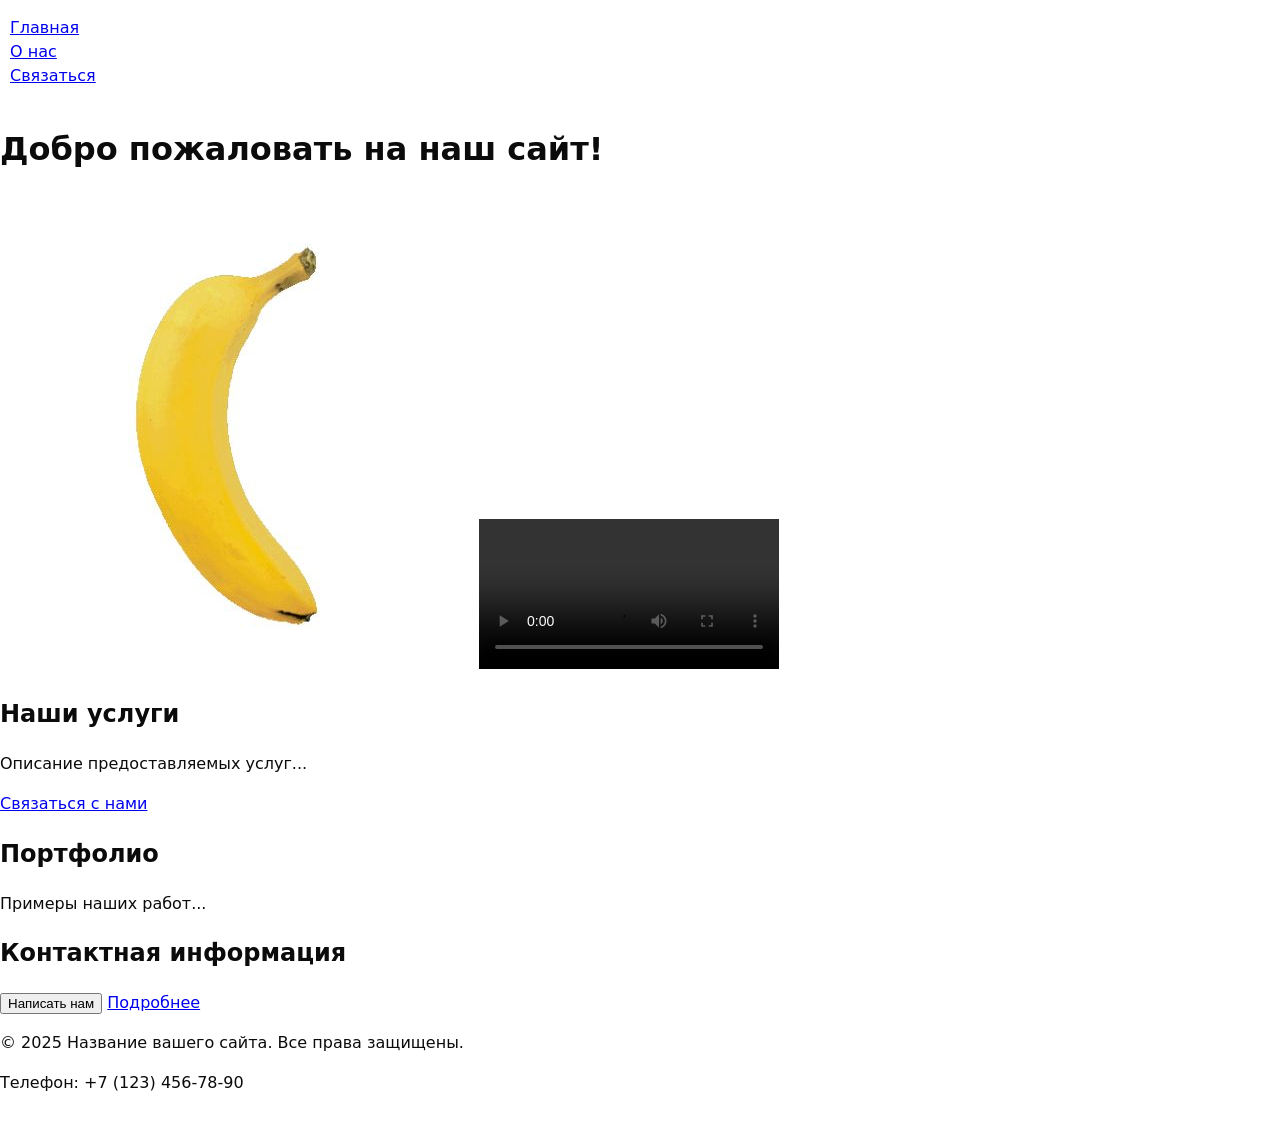
<file: index.html>
<!DOCTYPE html>
<html lang="ru">
<head>
 <link rel="stylesheet" href="styles.css">
 <meta charset="UTF-8">
 <meta name="viewport" content="width=device-width, initial-scale=1.0">
 <title>Главная - Название вашего сайта</title>
 <meta name="description" content="Краткое описание главной страницы вашего сайта">
 <link rel="icon" href="assets/favicon.ico" type="image/x-icon">
 <script src="main.js" defer></script>
</head>
<body>
 <!-- Шапка сайта -->
<header class="site-header">
 <nav class="site-nav" aria-label="Основная навигация">
 <ul class="site-nav__list">
 <li class="site-nav__item"><a class="site-nav__link"
href="index.html">Главная</a></li>
 <li class="site-nav__item"><a class="site-nav__link"
href="about.html">О нас</a></li>
 <li class="site-nav__item"><a class="site-nav__link site-nav__link--
cta" href="contacts.html">Связаться</a></li>
 </ul>
 </nav>
</header>
 <!-- Уникальное основное содержимое страницы -->
 <main>
 <h1>Добро пожаловать на наш сайт!</h1>
 <img src = "assets/banana.jpg" title="in de beningin" >
 <video src = "assets\meme.mp4" controls></video>
 <section id="services">
 <h2>Наши услуги</h2>
 <p>Описание предоставляемых услуг...</p>
 <a href="#contacts">Связаться с нами</a> <!-- Якорная ссылка внутри страницы -->
 </section>
 <!-- Секция 2 с якорем -->
 <section id="portfolio">
 <h2>Портфолио</h2>
 <p>Примеры наших работ...</p>
 </section>
 <!-- Секция 3 с якорем -->
 <section id="contacts">
 <h2>Контактная информация</h2>
 <button id="openDialog" type="button">Написать нам</button>
<!-- Модалка с формой -->
<dialog id="contactDialog" aria-labelledby="dialogTitle">
    <h2 id="dialogTitle">Обратная связь</h2>
    <form id="contactForm" method="dialog" novalidate>
    <label for="name">Имя</label>
    <input id="name" name="name" type="text" required minlength="2" autocomplete="given-name">
    <label for="email">E-mail</label>
    <input id="email" name="email" type="email" required autocomplete="email">
    <label for="phone">Телефон</label>
    <input id="phone" name="phone" type="tel" inputmode="tel" autocomplete="tel" aria-describedby="phoneHelp" placeholder="+7 (___) ___-__-__" required pattern="^\+7 \(\d{3}\) \d{3}-\d{2}-\d{2}$">
    <small id="phoneHelp">Формат: +7 (900) 000-00-00</small>
    <label for="date">Дата</label>
    <input id="date" name="date" type="date">
    <label for="topic">Тема</label>
    <select id="topic" name="topic" required>
        <option value="">Выберите тему</option>
        <option>Вопрос</option>
        <option>Заказ</option>
    </select>
    <label for="message">Сообщение</label>
    <textarea id="message" name="message" rows="4" required></textarea>
    <div class="form-actions">
        <button type="button" id="closeDialog">Закрыть</button>
        <button type="submit">Отправить</button>
    </div>
    </form>
</dialog>
 <a href="contacts.html">Подробнее</a> <!-- Ссылка на отдельную страницу -->
 </section>
 </main>
 <!-- Подвал сайта -->
 <footer>
 <p>&copy; 2025 Название вашего сайта. Все права защищены.</p>
 <p>Телефон: +7 (123) 456-78-90</p>
 </footer>
</body>
</html>
</file>
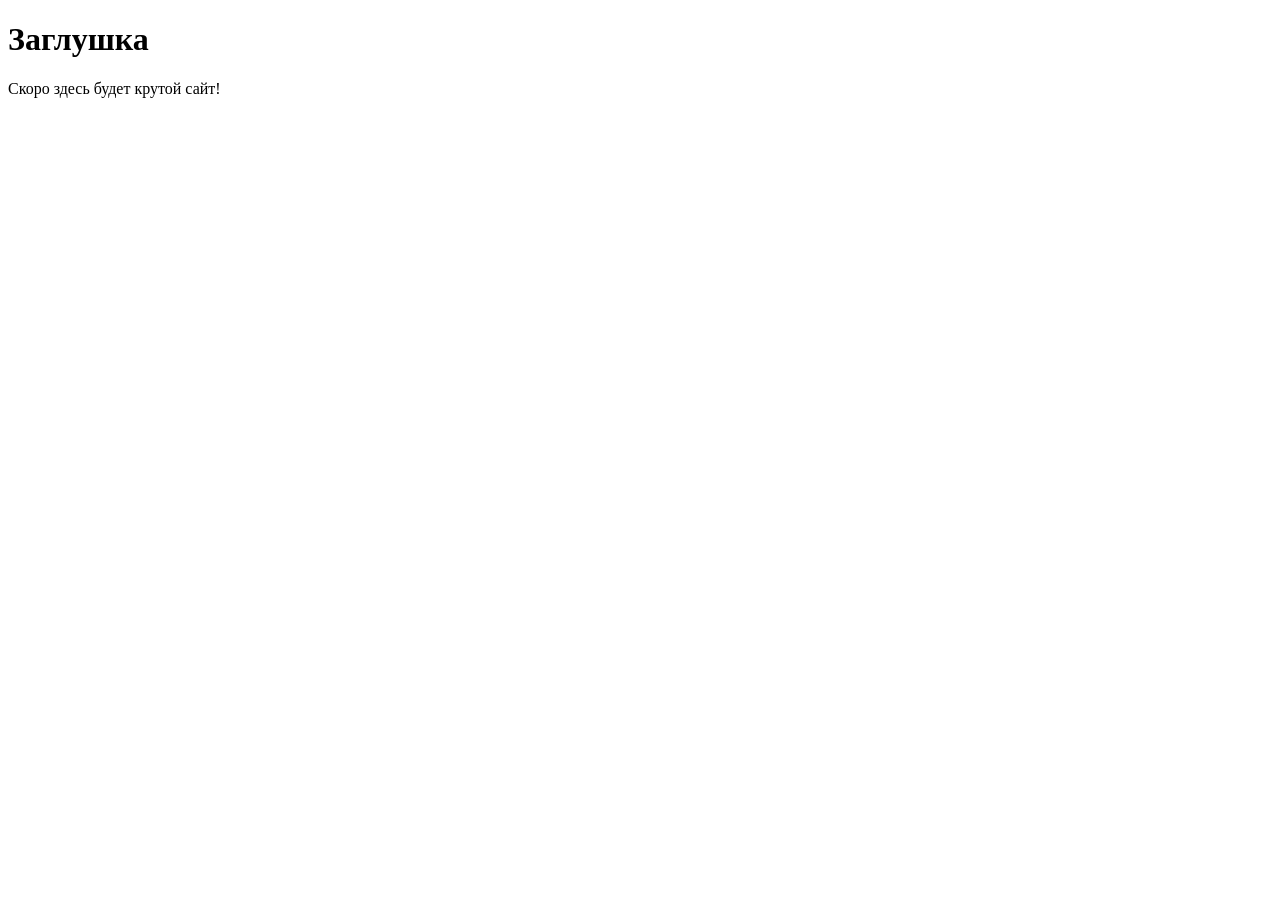
<file: src/index.html>
<!DOCTYPE html>
<html lang="ru">
<head>
 <meta charset="UTF-8">
 <!-- Важная мета-информация для корректного отображения на мобильных устройствах -->
 <meta name="viewport" content="width=device-width, initial-scale=1.0">
 <title>Мой первый проект</title>
 <!-- Подключение фавиконки -->
 <link rel="icon" href="../assets/favicon.ico" type="image/x-icon">
</head>
<body>
 <h1>Заглушка</h1>
 <p>Скоро здесь будет крутой сайт!</p>
</body>
</html>
</file>
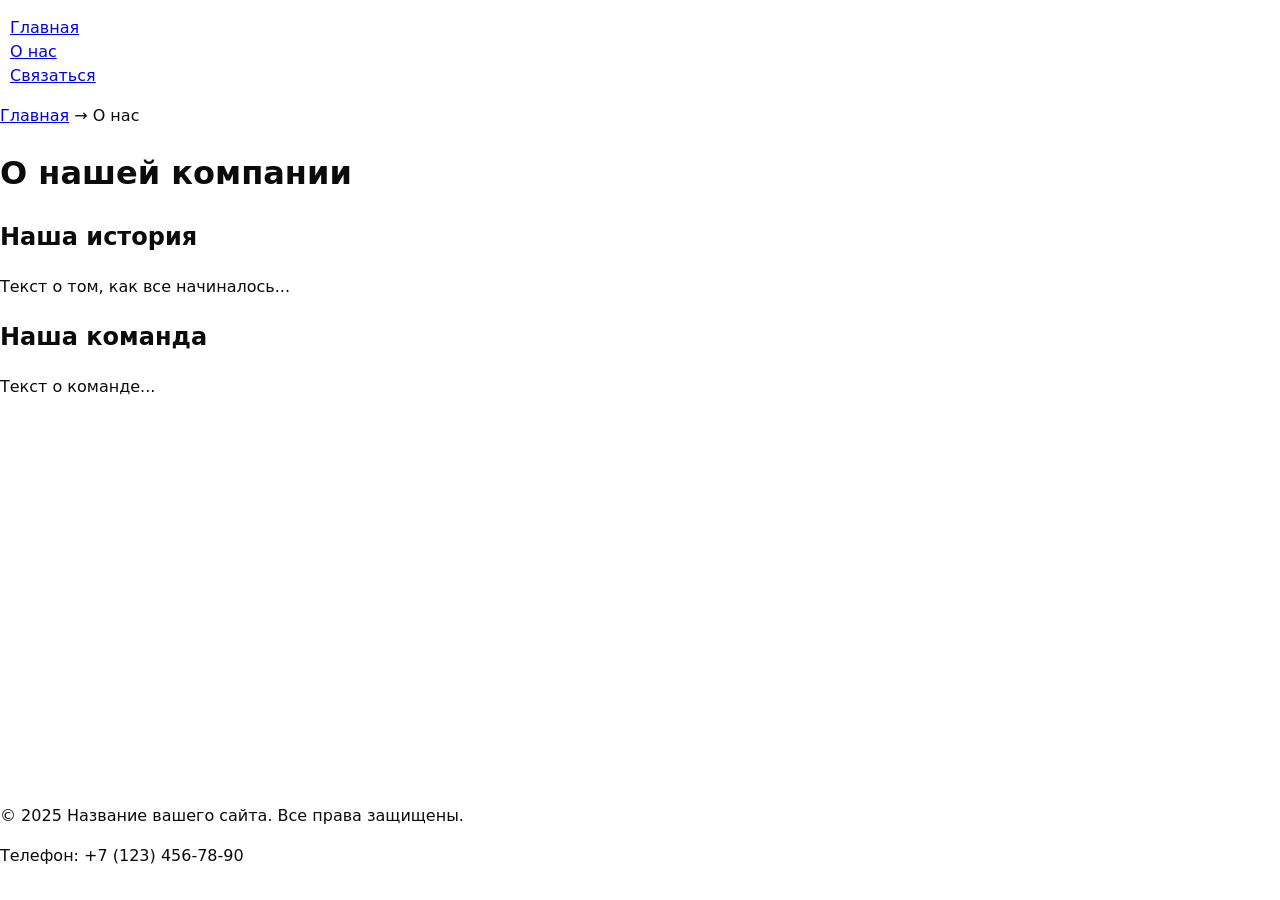
<file: about.html>
<!DOCTYPE html>
<html lang="ru">
<head>
    <link rel="stylesheet" href="styles.css">
    <meta charset="UTF-8">
    <meta name="viewport" content="width=device-width, initial-scale=1.0">
    <meta name="description" content="Краткое описание главной страницы вашего сайта">
    <link rel="icon" href="assets/favicon.ico" type="image/x-icon">
    <title>О нас - Название вашего сайта</title>
    <meta name="description" content="Узнайте больше о нашей компании и истории">
</head>
<body>
<header class="site-header">
 <nav class="site-nav" aria-label="Основная навигация">
 <ul class="site-nav__list">
 <li class="site-nav__item"><a class="site-nav__link"
href="index.html">Главная</a></li>
 <li class="site-nav__item"><a class="site-nav__link"
href="about.html">О нас</a></li>
 <li class="site-nav__item"><a class="site-nav__link site-nav__link--cta" 
href="contacts.html">Связаться</a></li>


 </ul>
 </nav>
</header>
 <main>
 <!-- Простые "хлебные крошки" -->
 <nav aria-label="Хлебные крошки">
 <a href="index.html">Главная</a> →
 <span>О нас</span>
 </nav>
 <h1>О нашей компании</h1>
 <section>
 <h2>Наша история</h2>
 <p>Текст о том, как все начиналось...</p>
 </section>
 <section>
 <h2>Наша команда</h2>
 <p>Текст о команде...</p>
 </section>
 </main>
<footer>
    <p>&copy; 2025 Название вашего сайта. Все права защищены.</p>
    <p>Телефон: +7 (123) 456-78-90</p>
 </footer>
</body>
</html>
</file>
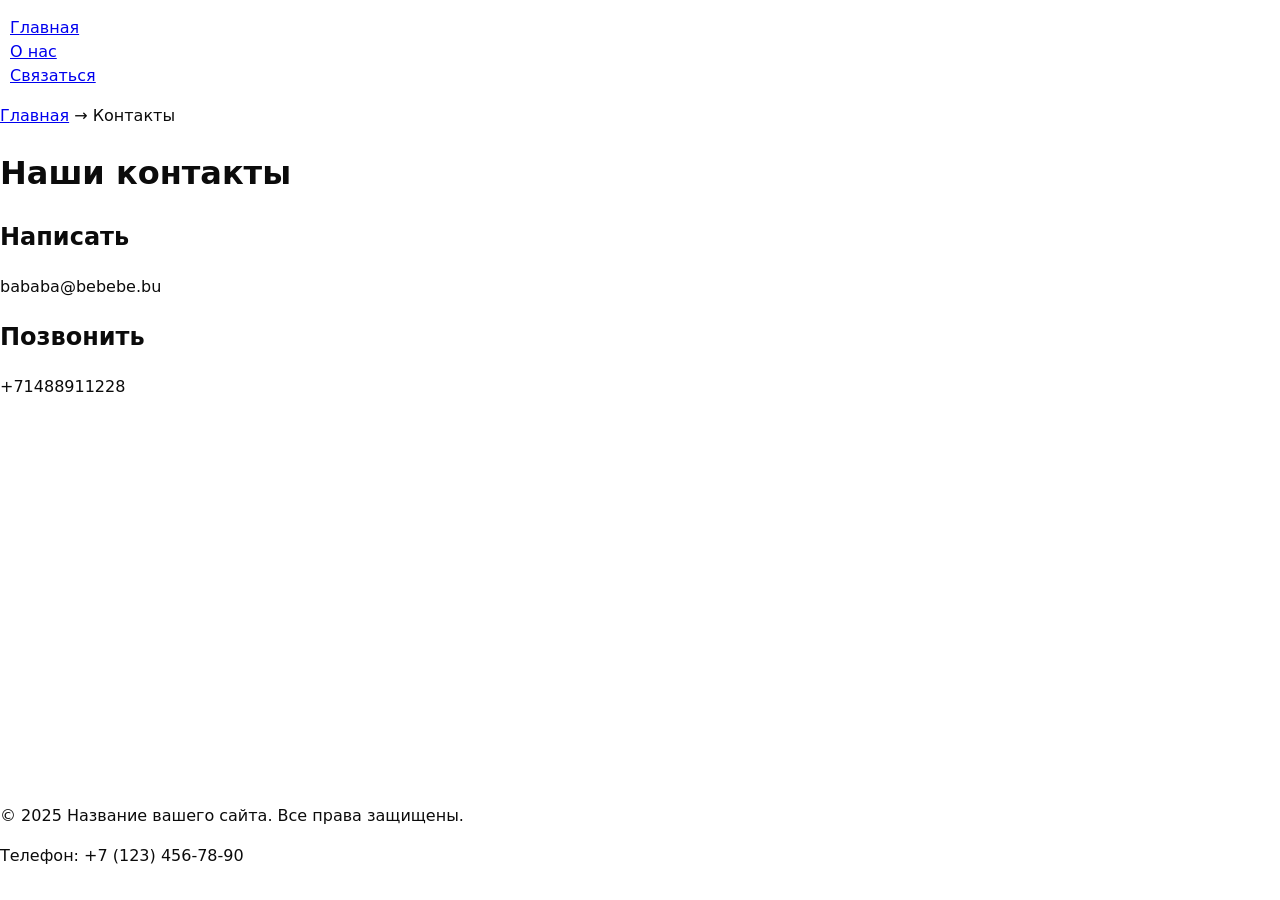
<file: contacts.html>
<!DOCTYPE html>
<html lang="ru">
<head>
    <link rel="stylesheet" href="styles.css">
    <meta charset="UTF-8">
    <meta name="viewport" content="width=device-width, initial-scale=1.0">
    <title>Способы связи</title>
    <meta name="description" content="Контакты для связи">
    <link rel="icon" href="assets/favicon.ico" type="image/x-icon">
    <meta name="description" content="Узнайте больше о нашей компании и истории">
</head>
<body>
 <header class="site-header">
 <nav class="site-nav" aria-label="Основная навигация">
 <ul class="site-nav__list">
 <li class="site-nav__item"><a class="site-nav__link"
href="index.html">Главная</a></li>
 <li class="site-nav__item"><a class="site-nav__link"
href="about.html">О нас</a></li>
 <li class="site-nav__item"><a class="site-nav__link site-nav__link--
cta" href="contacts.html">Связаться</a></li>
 </ul>
 </nav>
</header>
 <main>
 <!-- Простые "хлебные крошки" -->
 <nav aria-label="Хлебные крошки">
 <a href="index.html">Главная</a> →
 <span>Контакты</span>
 </nav>
 <h1>Наши контакты</h1>
 <section>
 <h2>Написать</h2>
 <p>bababa@bebebe.bu</p>
 </section>
 <section>
 <h2>Позвонить</h2>
 <p>+71488911228</p>
 </section>
 </main>
<footer>
    <p>&copy; 2025 Название вашего сайта. Все права защищены.</p>
    <p>Телефон: +7 (123) 456-78-90</p>
 </footer>
</body>
</html>
</file>
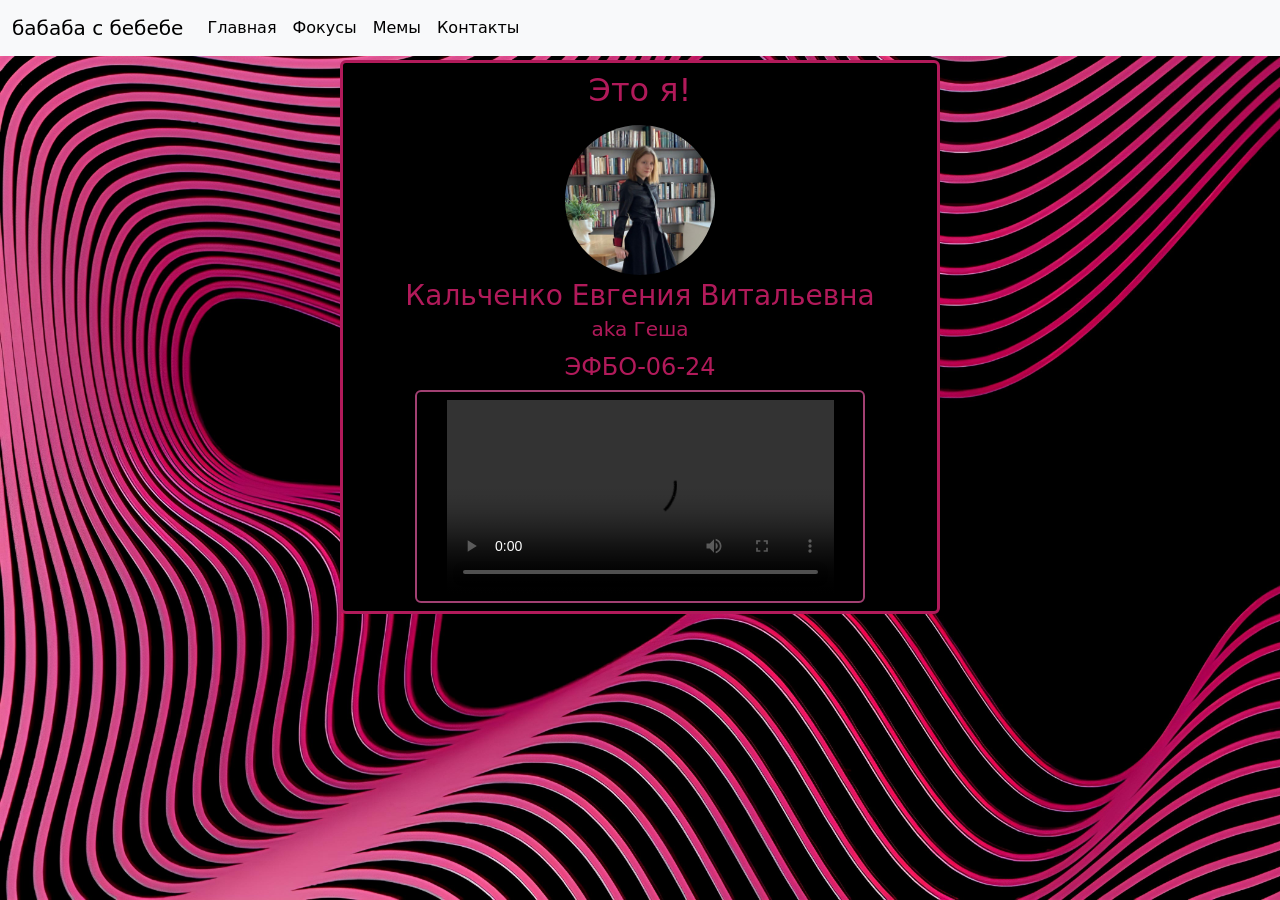
<file: index_v1.html>
<!doctype html>
<html lang="ru">
  <head>
    <meta charset="utf-8">
    <meta name="viewport" content="width=device-width, initial-scale=1">
    <title>Портфолио</title>
    <link href="https://cdn.jsdelivr.net/npm/bootstrap@5.3.3/dist/css/bootstrap.min.css" rel="stylesheet" integrity="sha384-QWTKZyjpPEjISv5WaRU9OFeRpok6YctnYmDr5pNlyT2bRjXh0JMhjY6hW+ALEwIH" crossorigin="anonymous">
    <link rel="stylesheet" href="https://cdn.jsdelivr.net/npm/bootstrap-icons@1.11.1/font/bootstrap-icons.css">
    <script src="https://cdn.jsdelivr.net/npm/bootstrap@5.3.2/dist/js/bootstrap.bundle.min.js"></script>
</head>
<body style="background-image: url(assets/background_2.jpg); background-size: cover; background-repeat: no-repeat; min-height: 100vh;">
    <div class="container-fluid p-0">
        <header class="position-relative">
            <nav class="navbar navbar-expand-lg bg-body-tertiary">
                <div class="container-fluid">
                    <a class="navbar-brand" href="#">бабаба с бебебе</a>
                    <button class="navbar-toggler" type="button" data-bs-toggle="collapse" data-bs-target="#navbarSupportedContent" aria-controls="navbarSupportedContent" aria-expanded="false" aria-label="Переключатель навигации">
                    <span class="navbar-toggler-icon"></span>
                    </button>
                    <div class="collapse navbar-collapse" id="navbarSupportedContent">
                    <ul class="navbar-nav me-auto mb-2 mb-lg-0">
                        <li class="nav-item">
                        <a class="nav-link active" aria-current="page" href="index_v1.html">Главная</a>
                        </li>
                        <li class="nav-item">
                        <a class="nav-link active" aria-current="page" href="tricks.html">Фокусы</a>
                        </li>
                        <li class="nav-item">
                        <a class="nav-link active" aria-current="page" href="meme.html">Мемы</a>
                        </li>
                        <li class="nav-item">
                        <a class="nav-link active" aria-current="page" href="#">Контакты</a>
                        </li>
                    </ul>
                    </div>
                </div>
            </nav>
        </header>

        <main class="container">
            <section class="m-1 border border-3 rounded p-2 mx-auto bg-black" style="max-width: 600px; border-color: rgb(177,26,90) !important;">
                <div class="row align-items-center">
                    <div class="col text-center bg">
                        <h1 class="fs-2 mb-3" style="color: rgb(177,26,90);">Это я!</h1>
                    </div>
                </div> 
                <div class="row align-items-center">
                    <div class="col text-center">
                        <img src="assets/me.jpg" class="img-fluid rounded-circle" style="width: 150px; height: 150px; object-fit: cover;">
                    </div>
                </div>
                <div class="row align-items-center">
                    <div class="col text-center">
                        <h1 class="fs-3 mt-1 mb-1" style="color: rgb(177,26,90);">Кальченко Евгения Витальевна</h1>
                    </div>
                </div>
                <div class="row align-items-center">
                    <div class="col text-center">
                        <h1 class="fs-5 mb-1" style="color: rgb(177,26,90);">aka Геша</h1>
                    </div>
                </div>
                <div class="row align-items-center">
                    <div class="col text-center">
                        <h1 class="fs-4 mt-2 text-center" style="color: rgb(177,26,90);" >ЭФБО-06-24</h1>
                    </div>
                </div>
                <div class="row align-items-center">
                    <div class="col text-center">
                        <div class="border border-2 rounded p-2 mx-auto" style="border-color: rgb(161,64,114) !important; max-width: 450px; min-height: 100px; display: flex;">
                            <video src = "assets\meme.mp4" class="mx-auto" style="width: 90%; max-height: 400px; display: flex; " controls></video>
                        </div>
                    </div>
                </div>
                <div class="row align-items-center">
                    <div class="col text-center">

                    </div>
                </div>
                <div class="row align-items-center">
                    <div class="col text-center">

                    </div>
                </div>
            </section>
        </main>
    </div>
</body>
</html>
</file>
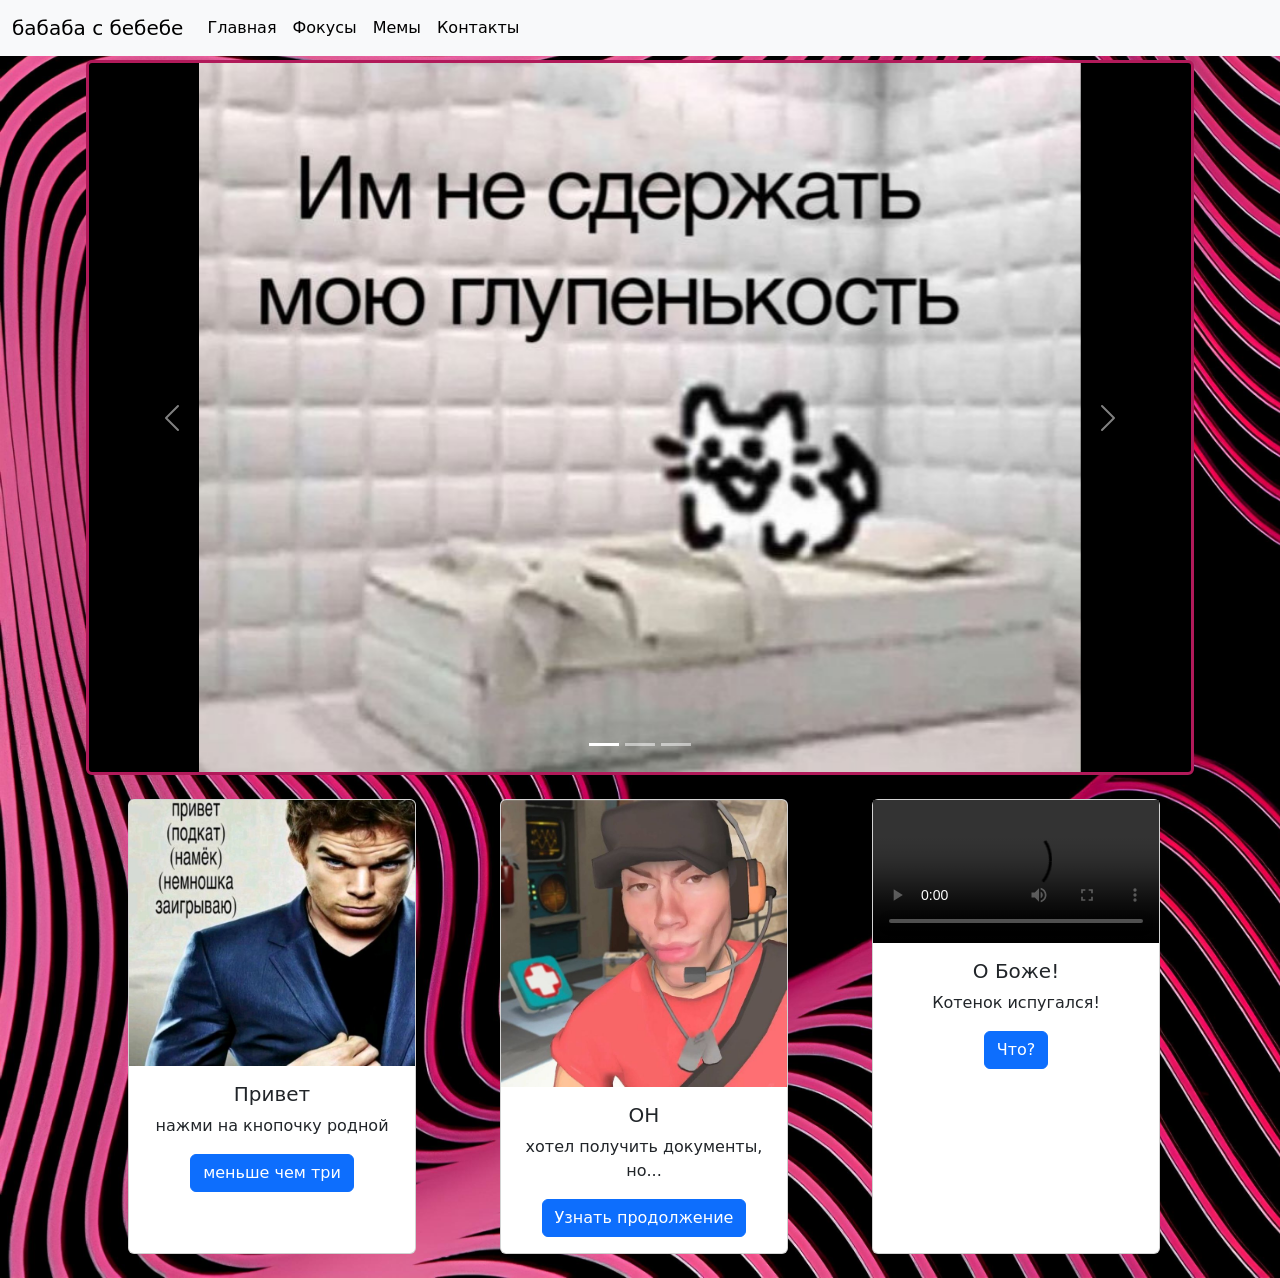
<file: meme.html>
<!doctype html>
<html lang="ru">
  <head>
    <meta charset="utf-8">
    <meta name="viewport" content="width=device-width, initial-scale=1">
    <title>Портфолио</title>
    <link href="https://cdn.jsdelivr.net/npm/bootstrap@5.3.3/dist/css/bootstrap.min.css" rel="stylesheet" integrity="sha384-QWTKZyjpPEjISv5WaRU9OFeRpok6YctnYmDr5pNlyT2bRjXh0JMhjY6hW+ALEwIH" crossorigin="anonymous">
    <link rel="stylesheet" href="https://cdn.jsdelivr.net/npm/bootstrap-icons@1.11.1/font/bootstrap-icons.css">
    <script src="https://cdn.jsdelivr.net/npm/bootstrap@5.3.2/dist/js/bootstrap.bundle.min.js"></script>
</head>
<body style="background-image: url(assets/background_2.jpg); background-size: cover; background-repeat: no-repeat; min-height: 100vh;">
    <div class="container-fluid p-0">
        <header class="position-relative">
            <nav class="navbar navbar-expand-lg bg-body-tertiary">
                <div class="container-fluid">
                    <a class="navbar-brand" href="#">бабаба с бебебе</a>
                    <button class="navbar-toggler" type="button" data-bs-toggle="collapse" data-bs-target="#navbarSupportedContent" aria-controls="navbarSupportedContent" aria-expanded="false" aria-label="Переключатель навигации">
                    <span class="navbar-toggler-icon"></span>
                    </button>
                    <div class="collapse navbar-collapse" id="navbarSupportedContent">
                    <ul class="navbar-nav me-auto mb-2 mb-lg-0">
                        <li class="nav-item">
                        <a class="nav-link active" aria-current="page" href="index_v1.html">Главная</a>
                        </li>
                        <li class="nav-item">
                        <a class="nav-link active" aria-current="page" href="tricks.html">Фокусы</a>
                        </li>
                        <li class="nav-item">
                        <a class="nav-link active" aria-current="page" href="meme.html">Мемы</a>
                        </li>
                        <li class="nav-item">
                        <a class="nav-link active" aria-current="page" href="#">Контакты</a>
                        </li>
                    </ul>
                    </div>
                </div>
            </nav>
        </header>
        
        <main class="container mb-4">
            <div id="carouselExampleIndicators" class="m-1 carousel slide bg-black rounded border border-3 mb-4" style="border-color: rgb(177,26,90) !important;">
                <div class="carousel-indicators">
                    <button type="button" data-bs-target="#carouselExampleIndicators" data-bs-slide-to="0" class="active" aria-current="true" aria-label="Slide 1"></button>
                    <button type="button" data-bs-target="#carouselExampleIndicators" data-bs-slide-to="1" aria-label="Slide 2"></button>
                    <button type="button" data-bs-target="#carouselExampleIndicators" data-bs-slide-to="2" aria-label="Slide 3"></button>
                </div>
                <div class="carousel-inner mx-auto" style="width: 80%;">
                    <div class="carousel-item active">
                    <img src="assets/meme4.jpg" class="d-block w-100" alt="...">
                    </div>
                    <div class="carousel-item">
                    <img src="assets/meme2.jpg" class="d-block w-100" alt="...">
                    </div>
                    <div class="carousel-item">
                    <img src="assets/meme3.jpg" class="d-block w-100" alt="...">
                    </div>
                </div>
                <button class="carousel-control-prev" type="button" data-bs-target="#carouselExampleIndicators" data-bs-slide="prev">
                    <span class="carousel-control-prev-icon" aria-hidden="true"></span>
                    <span class="visually-hidden">Предыдущий</span>
                </button>
                <button class="carousel-control-next" type="button" data-bs-target="#carouselExampleIndicators" data-bs-slide="next">
                    <span class="carousel-control-next-icon" aria-hidden="true"></span>
                    <span class="visually-hidden">Следующий</span>
                </button>
            </div>
            <div class="container text-center m-1">
                <div class="row g-4">
                    <div class="col md-4" style="display: flex; justify-content: center;">
                        <div class="card" style="width: 18rem;">
                            <img src="assets/meme1.jpg" class="card-img-top">
                            <div class="card-body">
                                <h5 class="card-title">Привет</h5>
                                <p class="card-text">нажми на кнопочку родной</p>

                                <button type="button" class="btn btn-primary" data-bs-toggle="modal" data-bs-target="#exampleModal">
                                меньше чем три
                                </button>

                                <div class="modal fade" id="exampleModal" tabindex="-1" aria-labelledby="exampleModalLabel" aria-hidden="true">
                                <div class="modal-dialog">
                                    <div class="modal-content">
                                    <div class="modal-header">
                                        <h1 class="modal-title fs-5" id="exampleModalLabel">Познакомимся</h1>
                                        <button type="button" class="btn-close" data-bs-dismiss="modal" aria-label="Закрыть"></button>
                                    </div>
                                    <div class="modal-body">
                                        <img src="assets/meme5.jpg" >
                                    </div>
                                    <div class="modal-footer">
                                        <button type="button" class="btn btn-secondary" data-bs-dismiss="modal">Закрыть</button>
                                    </div>
                                    </div>
                                </div>
                                </div>
                            </div>
                        </div>
                    </div>
                    <div class="col md-4" style="display: flex; justify-content: center;">
                        <div class="card" style="width: 18rem;">
                            <img src="assets/meme6.jpg" class="card-img-top">
                            <div class="card-body">
                                <h5 class="card-title">ОН</h5>
                                <p class="card-text">хотел получить документы, но...</p>

                                <button type="button" class="btn btn-primary" data-bs-toggle="modal" data-bs-target="#exampleModal1">
                                Узнать продолжение
                                </button>

                                <div class="modal fade" id="exampleModal1" tabindex="-1" aria-labelledby="exampleModalLabel" aria-hidden="true">
                                <div class="modal-dialog">
                                    <div class="modal-content">
                                    <div class="modal-header">
                                        <h1 class="modal-title fs-5" id="exampleModalLabel">Шок!!!</h1>
                                        <button type="button" class="btn-close" data-bs-dismiss="modal" aria-label="Закрыть"></button>
                                    </div>
                                    <div class="modal-body">
                                        <video src="assets/meme2.mp4" class="mx-auto" style="width: 90%; max-height: 400px; display: flex" controls></video>
                                    </div>
                                    <div class="modal-footer">
                                        <button type="button" class="btn btn-secondary" data-bs-dismiss="modal">Закрыть</button>
                                    </div>
                                    </div>
                                </div>
                                </div>
                            </div>
                        </div>
                    </div>
                    <div class="col md-4" style="display: flex; justify-content: center;">
                        <div class="card" style="width: 18rem;">
                            <video src="assets/meme3.mp4" autoplay loop controls></video>
                            <div class="card-body">
                                <h5 class="card-title">О Боже!</h5>
                                <p class="card-text">Котенок испугался!</p>

                                <button type="button" class="btn btn-primary" data-bs-toggle="modal" data-bs-target="#exampleModal2">
                                Что?
                                </button>

                                <div class="modal fade" id="exampleModal2" tabindex="-1" aria-labelledby="exampleModalLabel" aria-hidden="true">
                                <div class="modal-dialog">
                                    <div class="modal-content">
                                    <div class="modal-header">
                                        <h1 class="modal-title fs-5" id="exampleModalLabel">Шок!!!</h1>
                                        <button type="button" class="btn-close" data-bs-dismiss="modal" aria-label="Закрыть"></button>
                                    </div>
                                    <div class="modal-body">
                                        <img src="assets/meme7.jpg" style="width: 90%;">
                                    </div>
                                    <div class="modal-footer">
                                        <button type="button" class="btn btn-secondary" data-bs-dismiss="modal">Закрыть</button>
                                    </div>
                                    </div>
                                </div>
                                </div>
                            </div>
                        </div>
                    </div>
                </div>
            </div>
        </main>
</body>
</html>
</file>
<file: styles.css>
dialog { padding: 1.25rem; border: none; border-radius: 12px; }
dialog::backdrop { background: rgba(0,0,0,.5); }
.form-actions { display:flex; gap:.5rem; margin-top:1rem; }
:root{
 /* Палитра */
 --color-bg:#fff; --color-fg:#0b0b0b; --color-muted:#666;
 --color-primary:#0a84ff; --color-danger:#b00020;
 /* Типографика и размеры */
 --font-body:system-ui,-apple-system,"Segoe UI",Roboto,Arial,sans-serif;
 --space-1:4px; --space-2:8px; --space-3:16px; --space-4:24px; --space5:40px;
 /* Скругления и тени */
 --radius:12px;
 --shadow:0 1px 2px rgba(0,0,0,.08), 0 8px 24px rgba(0,0,0,.08);
}
/* Тёмная тема: переопределяем только значения токенов */
body.theme-dark{
 --color-bg:#0b0b0b; --color-fg:#f5f5f5; --color-muted:#aaa;
 --color-primary:#6aa2ff;
}
/* Reset-минимум — подробнее в 1.8 */
*{ box-sizing:border-box; }
html,body{ margin:0; padding:0; }
body{
 background:var(--color-bg);
 color:var(--color-fg);
 font-family:var(--font-body);
 line-height:1.5;
}
/* Центровка и ограничение ширины контейнера */
.container{ width:min(100% - 2*var(--space-4), 1120px); margin-inline:auto; }
/* Вертикальные отступы секций по токенам */
.section{ padding-block:var(--space-5); }
.section__title{ margin:0 0 var(--space-3); }
:where(a,button,input,select,textarea):focus-visible{
 outline:2px solid var(--color-primary);
 outline-offset:2px;
}
/* Недоступные элементы визуально «приглушаем» */
:disabled,[aria-disabled="true"]{opacity:.6;cursor:not-allowed;}
html{ scroll-behavior:smooth; } /* Плавная прокрутка к #якорю */
:target{ outline:2px dashed var(--color-primary); outline-offset:4px; } /* Подсветка цели */

.site-nav__link:hover{
    font-size: 125%;
    color:#a9ebff;
}
main{
    flex-grow: 1;
}
body{
    display: flex;
    flex-direction: column;
    min-height: 100vh;
    margin: 0;
}
footer{
    padding-bottom: 1rem;
}
.site-nav__list{
    list-style: none;
    padding-left: 10px;
}
</file>
